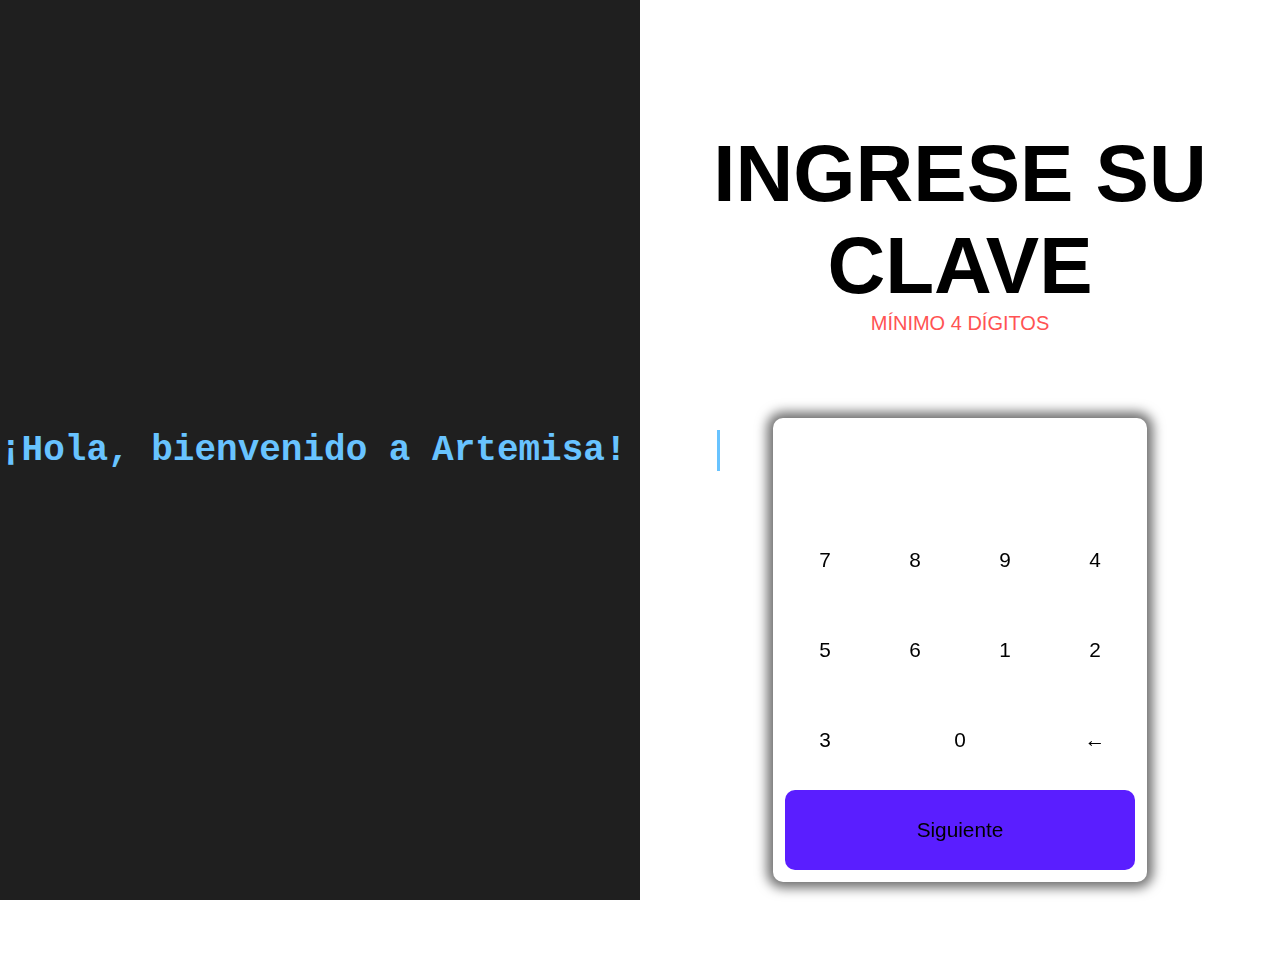
<file: menu.html>
<!DOCTYPE html>
<html lang="es">

<head>
    <meta charset="UTF-8">
    <meta http-equiv="X-UA-Compatible" content="IE=edge">
    <meta name="viewport" content="width=device-width, initial-scale=1.0">
    <link rel="stylesheet" href="estilo.css">
    <title>Banco Artemisa</title>
</head>

<body>
    <section id="pantalla_div">
        <div class="izq">
            <div class="container">
                <h3><span class="container_typing">¡Hola, bienvenido a Artemisa!</span></h3>
                <!-- <span class="container_typing">tu banco de confianza!</span> -->
            </div>
        </div>
        <div class="der">
            <div class="titulo"><h1>INGRESE SU CLAVE</h1></div>
            <div class="subtitulo">MÍNIMO 4 DÍGITOS</div>
           <div class="contenedor"> 
               <ul>
                <div class="caja">
                    <div class="pantalla"></div>
                    <div class="boton">7</div>
                    <div class="boton">8</div>
                    <div class="boton">9</div>
                    <div class="boton">4</div>
                    <div class="boton">5</div>
                    <div class="boton">6</div>
                    <div class="boton">1</div>
                    <div class="boton">2</div>
                    <div class="boton">3</div>
                    <div id="cero" class="boton">0</div>
                    <div id="deshacer" class="boton">←</div>
                    <a href="./Insertar tarjeta/index.html"id="igual" class="boton"><span>Siguiente</span></a>
                    </div>
            </ul>
        </div>
        </div>
    </section>

</body>

</html>
</file>
<file: estilo.css>
/* @import url('https://fonts.googleapis.com/css2?family=Inconsolata:wght@300&display=swap'); */

* {
    padding: 0;
    margin: 0;
    box-sizing: border-box;
    font-family:sans-serif;
}

.izq {
    height: 100vh;
    width: 50%;
    background-color: rgb(31, 31, 31);
}

.der {
    background: url(https://img.freepik.com/foto-gratis/operacion-atm-banco_1359-1209.jpg?t=st=1723243857~exp=1723247457~hmac=5ab37db5ce62eb39bec422f75045b44c244295539b5ca36033f6d7e20f640d3f&w=740);
    background-size: cover;
    background-position: center;
    width: 50%;
    height: 100vh;
    
}

#pantalla_div {
    display: flex;
}

.container {
    width: 100%;
    height: 100vh;
    display: flex;
    align-items: center;
}

.container_typing{
   display:block;
   font-family: monospace;
   white-space: nowrap;
   border-right: 3px solid;
   width: 80vh;
   animation: animacion 2s steps(35), blink .5s infinite step-end alternate;
   overflow: hidden;
   text-align:justify;
   font-size: 36px;
   color: #68c3ff;
}

.titulo{
    margin-top: 20%;
    text-align: center;
    font-size: 40px;
    font-variant-numeric: bold;
    
}

.subtitulo{
    text-align: center;
    font-size: 20px;
    color: rgb(255, 83, 83);
}

.contenedor{
    flex: 3;
    height: 70%;
    display: flex;
    justify-content: center;
    align-items: center;
}


body .caja {
    display: grid;
    gap: 10px;
    grid-auto-columns: 80px;
    grid-auto-rows: 80px;
    /* background: rgb(31, 32, 66); */
    padding: 12px;
    /* border: 2px solid rgb(255, 255, 255); */
    backdrop-filter: blur(4px);
    -webkit-backdrop-filter: blur(4px);
    border-radius: 10px;
    user-select: none;
    box-shadow: 0px 0px 12px 6px rgba(0, 0, 0, 0.57); 

}

.pantalla {
    width: 100%;
    height: 100%;
    background-color: #fff;
    color: #111;
    display: flexbox;
    justify-content: center;
    align-items: center;
    font-size: 2em;
}

.pantalla {
    grid-column: 1 / span 4;
    grid-row: 1;
    backdrop-filter: blur(4px);
    -webkit-backdrop-filter: blur(4px);
    border-radius: 10px;
    /* border: 1px solid rgba(255, 255, 255, 0.18); */
    font-size: 2rem;
    display: flex;
    justify-content: end;
    align-items: center;
    padding:5px;
    /* overflow: hidden; */
}

.boton {
    /* background-color: #444; */
    display: flex;
    justify-content: center;
    align-items: center;
    color: rgb(0, 0, 0);
    font-size: 1.3rem;
    border-radius: 10px;
}

.boton:hover {
    cursor: pointer;
    background-color: rgb(107, 57, 247);
}


  
  #cero{
    grid-column: span 2;
  }
  
  #igual{
  grid-column: span 4;
  background-color: rgb(90, 30, 255);
  overflow: hidden;
  }
  
  #igual::before{
    content: '';
    position: relative;
    width: 0px;
    height: 0px;
    border-radius: 50%;
    background-color: rgb(107, 57, 247);
    transition: width 1s, height 1s;
  }
  
  #igual:hover::before{
    width: 1000px;
    height: 1000px;
  }
  #igual span{
    position: absolute;
    z-index: 1;
  }

img{
    height: 80%;
}
@keyframes animacion {
  from {
    width: 0
  }
}
    
@keyframes transparent {
  50%{
    border-color: transparent
  }
}
</file>
